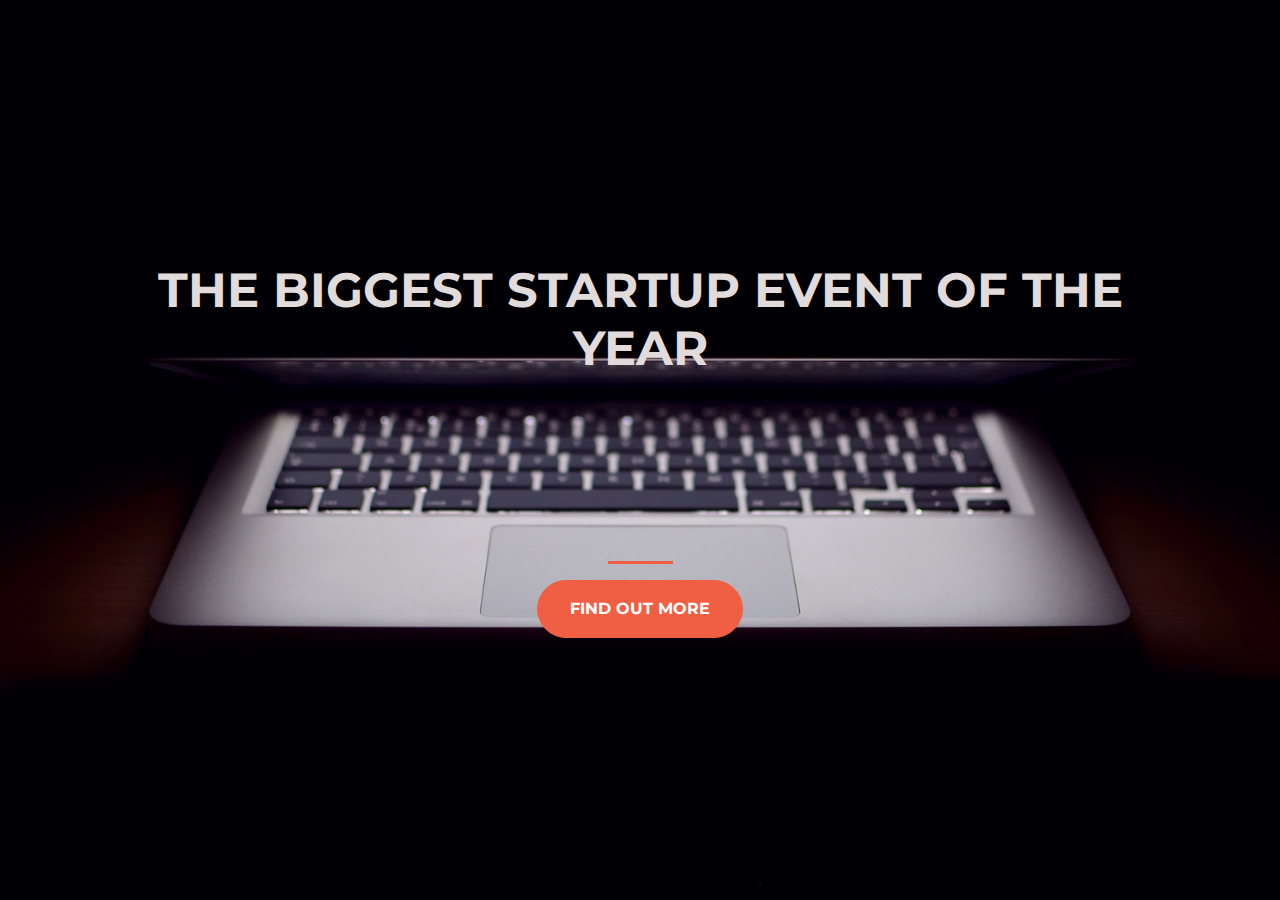
<file: index.html>
<!DOCTYPE html>
<html>
  <head>
    <title>Startup</title>
    <meta charset="utf-8">
    <meta name="viewport" content="width=device-width, initial-scale=1, shrink-to-fit=no">

    <!-- Google Fonts -->
    <link href="https://fonts.googleapis.com/css?family=Montserrat" rel="stylesheet">

    <!-- Bootstrap CSS from a CDN. This way you don't have to include the bootstrap file yourself -->
    <link rel="stylesheet" href="https://stackpath.bootstrapcdn.com/bootstrap/4.3.1/css/bootstrap.min.css" integrity="sha384-ggOyR0iXCbMQv3Xipma34MD+dH/1fQ784/j6cY/iJTQUOhcWr7x9JvoRxT2MZw1T" crossorigin="anonymous">
    
    <!-- Your own stylesheet -->
    <link rel="stylesheet" type="text/css" href="style.css">
  </head>
  <body>
    <div class="container d-flex align-items-center h-100">
      <div class="row">
        <header class="text-center col-12">
          <h1 class="text-uppercase"><strong>The biggest startup event of the year</strong></h1>
        </header>
        <div class="buffer col-12"></div>
        <section class="text-center col-12">
          <hr>
           <a href="https://mailchi.mp/3a22e86c2a3a/ztmstudents">
              <button class="btn btn-primary btn-xl">Find out more</button>
           </a>   
        </section>
      </div>
    </div>
  </body>
</html>
</file>
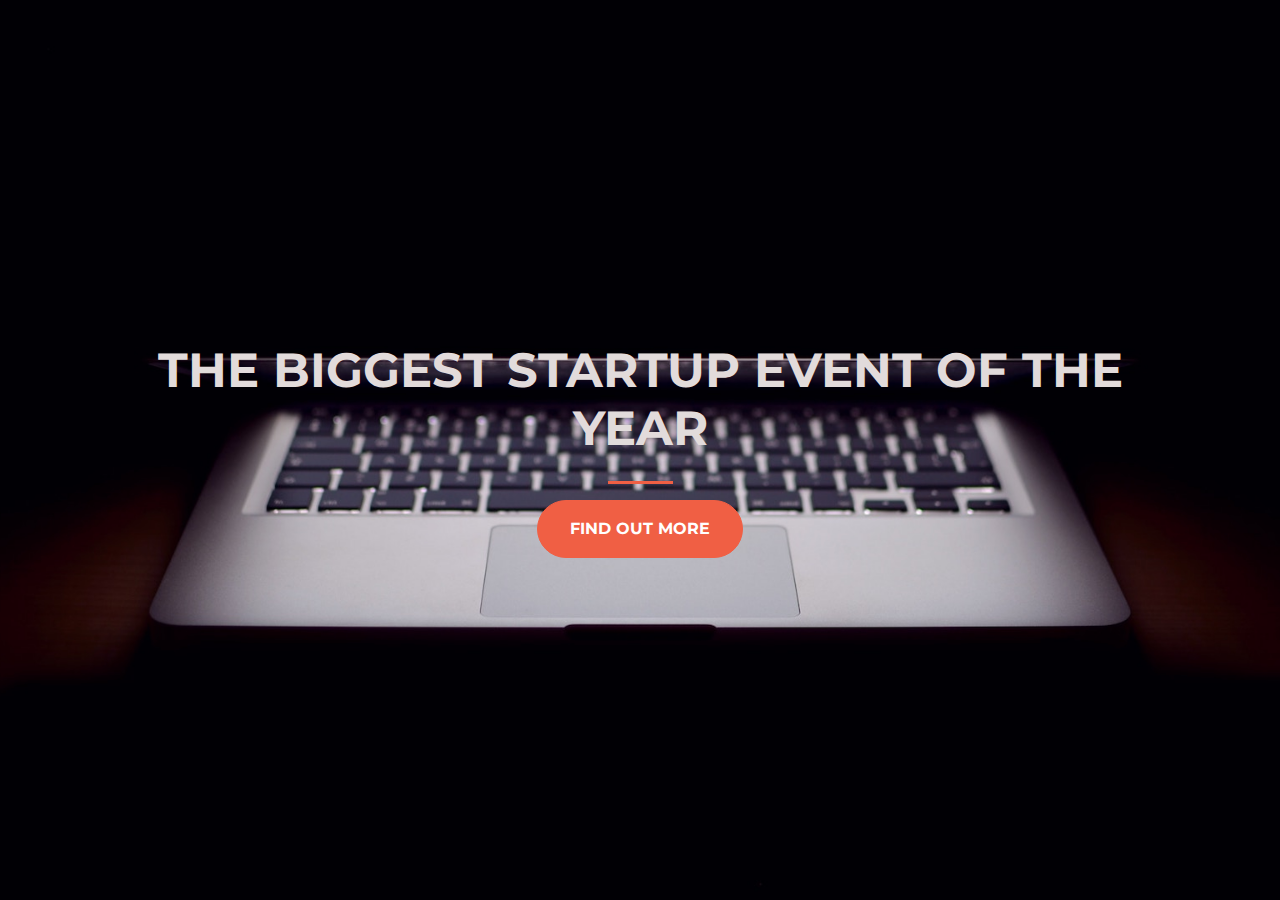
<file: startup index.html>
<!DOCTYPE html>
<html>
  <head>
    <title>Startup</title>
    <meta charset="utf-8">
    <meta name="viewport" content="width=device-width, initial-scale=1, shrink-to-fit=no">

    <!-- Google Fonts -->
    <link href="https://fonts.googleapis.com/css?family=Montserrat" rel="stylesheet">

    <!-- Bootstrap CSS from a CDN. This way you don't have to include the bootstrap file yourself -->
    <link rel="stylesheet" href="https://stackpath.bootstrapcdn.com/bootstrap/4.3.1/css/bootstrap.min.css" integrity="sha384-ggOyR0iXCbMQv3Xipma34MD+dH/1fQ784/j6cY/iJTQUOhcWr7x9JvoRxT2MZw1T" crossorigin="anonymous">
    
    <!-- Your own stylesheet -->
    <link rel="stylesheet" type="text/css" href="startup style.css">
  </head>
  <body>
    <div class="container d-flex align-items-center h-100">
      <div class="row">
        <header class="text-center col-12">
          <h1 class="text-uppercase"><strong>The biggest startup event of the year</strong></h1>
        </header>
        <div class="buffer col-12"></div>
        <section class="text-center col-12">
          <hr>
           <a href="https://mailchi.mp/3a22e86c2a3a/ztmstudents">
              <button class="btn btn-primary btn-xl">Find out more</button>
           </a>   
        </section>
      </div>
    </div>
  </body>
</html>
</file>
<file: style.css>
body,
html {
  width: 100%;
  height: 100%;
  font-family: 'Montserrat', sans-serif;
  background: url(header.jpg) no-repeat center center fixed; 
  -webkit-background-size: cover;
  -moz-background-size: cover;
  -o-background-size: cover;
  background-size: cover;
}

h1 {
	font-size: 3rem;
	color: #e2dbdb;
}

hr {
  border-color: #F05F44;
  border-width: 3px;
  max-width: 65px;
}

.buffer{
  height: 10rem;
}

.btn {
  font-weight: 700;
  border-radius: 300px;
  text-transform: uppercase;
}

.btn-primary {
  background-color: #F05F44;
  border-color: #F05F44;
}

.btn-primary:hover {
background-color: #ee4b08;
border-color: #ee4b08;
border-width: 4px;
}

.btn-xl {
  padding: 1rem 2rem;
}
</file>
<file: startup style.css>
body,
html {
  width: 100%;
  height: 100%;
  font-family: 'Montserrat', sans-serif;
  background: url(header.jpg) no-repeat center center fixed; 
  -webkit-background-size: cover;
  -moz-background-size: cover;
  -o-background-size: cover;
  background-size: cover;
}

h1 {
	font-size: 3rem;
	color: #e2dbdb;
}

hr {
  border-color: #F05F44;
  border-width: 3px;
  max-width: 65px;
}

.btn {
  font-weight: 700;
  border-radius: 300px;
  text-transform: uppercase;
}

.btn-primary {
  background-color: #F05F44;
  border-color: #F05F44;
}

.btn-primary:hover {
background-color: #ee4b08;
border-color: #ee4b08;
border-width: 4px;
}

.btn-xl {
  padding: 1rem 2rem;
}
</file>
